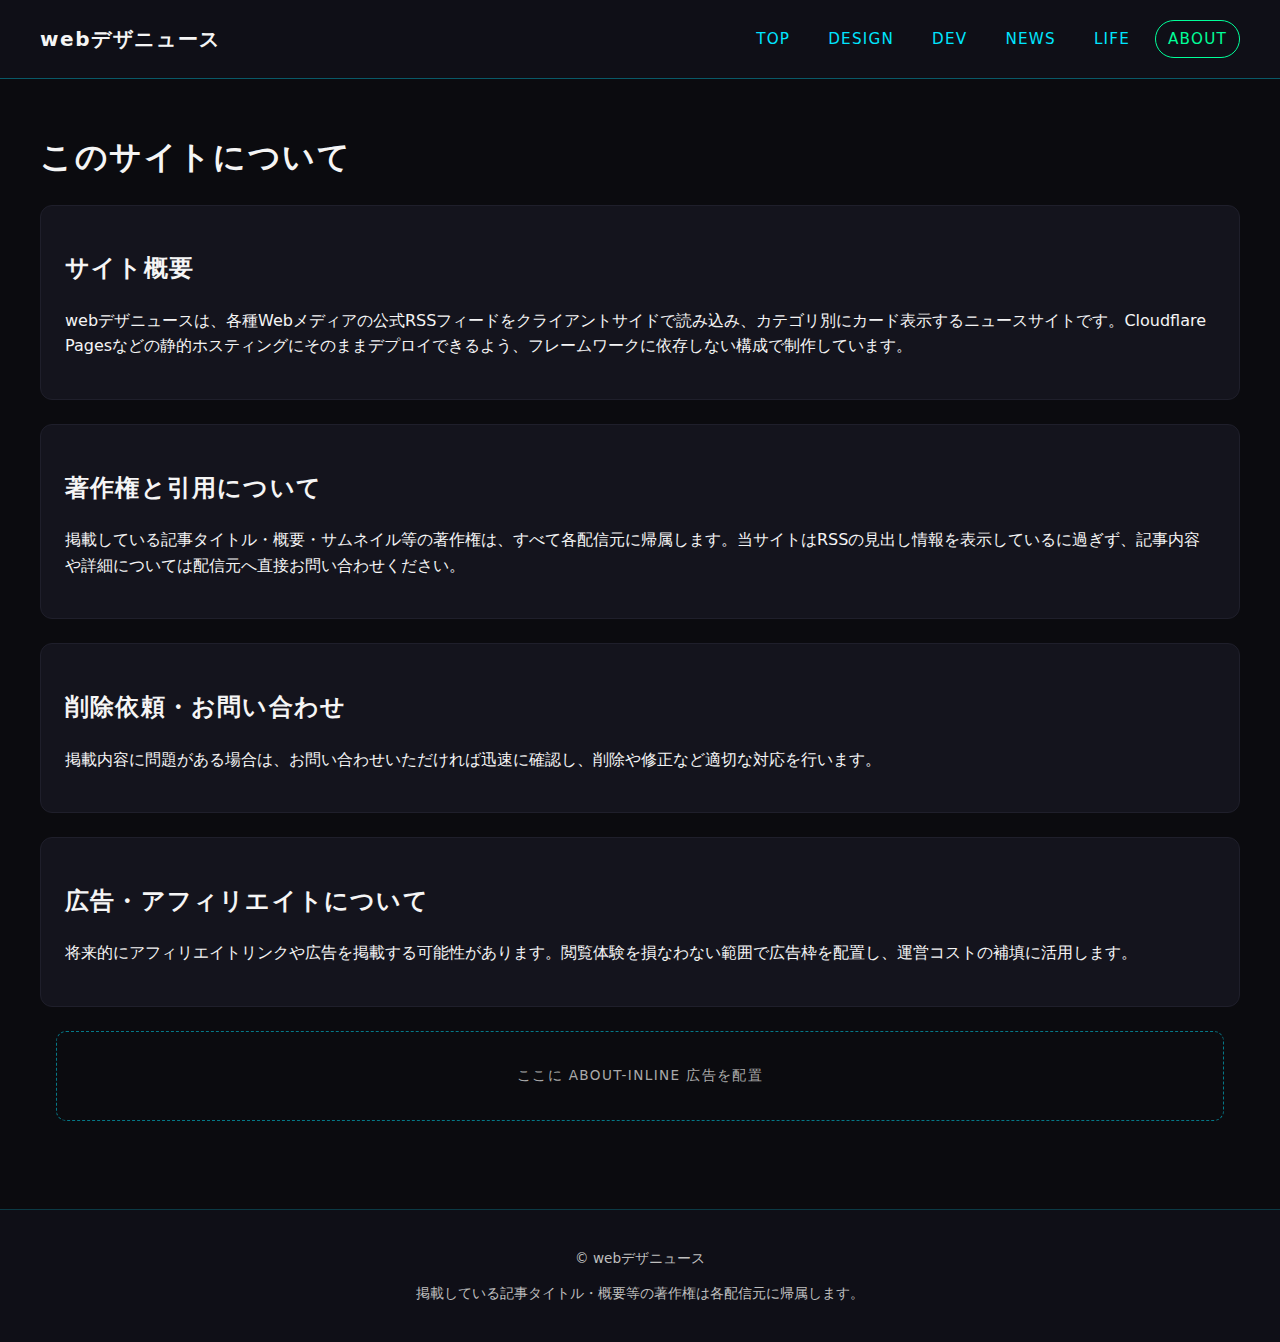
<file: about.html>
<!DOCTYPE html>
<html lang="ja">
<head>
  <meta charset="UTF-8">
  <meta name="viewport" content="width=device-width, initial-scale=1">
  <title>このサイトについて｜webデザニュース</title>
  <meta name="description" content="webデザニュースは、公式RSSを元にWebデザイン・フロントエンド情報を収集・紹介するニュースサイトです。">
  <link rel="canonical" href="/about.html">
  <link rel="stylesheet" href="css/style.css">
  <script src="js/main.js" defer></script>
  <script src="js/feed.js" defer></script>
</head>
<body>
  <header class="site-header">
    <div class="container header-inner">
      <div class="logo">webデザニュース</div>
      <nav class="site-nav" aria-label="主要なナビゲーション">
        <a href="index.html" data-nav="top">TOP</a>
        <a href="category.html?category=design" data-nav="design">DESIGN</a>
        <a href="category.html?category=dev" data-nav="dev">DEV</a>
        <a href="category.html?category=news" data-nav="news">NEWS</a>
        <a href="category.html?category=life" data-nav="life">LIFE</a>
        <a href="about.html" data-nav="about">ABOUT</a>
      </nav>
    </div>
  </header>

  <main class="site-main container about-content">
    <h1>このサイトについて</h1>

    <section>
      <h2>サイト概要</h2>
      <p>webデザニュースは、各種Webメディアの公式RSSフィードをクライアントサイドで読み込み、カテゴリ別にカード表示するニュースサイトです。Cloudflare Pagesなどの静的ホスティングにそのままデプロイできるよう、フレームワークに依存しない構成で制作しています。</p>
    </section>

    <section>
      <h2>著作権と引用について</h2>
      <p>掲載している記事タイトル・概要・サムネイル等の著作権は、すべて各配信元に帰属します。当サイトはRSSの見出し情報を表示しているに過ぎず、記事内容や詳細については配信元へ直接お問い合わせください。</p>
    </section>

    <section>
      <h2>削除依頼・お問い合わせ</h2>
      <p>掲載内容に問題がある場合は、お問い合わせいただければ迅速に確認し、削除や修正など適切な対応を行います。</p>
    </section>

    <section>
      <h2>広告・アフィリエイトについて</h2>
      <p>将来的にアフィリエイトリンクや広告を掲載する可能性があります。閲覧体験を損なわない範囲で広告枠を配置し、運営コストの補填に活用します。</p>
    </section>

    <div class="ad-slot ad-slot--inline" data-slot="about-inline"></div>
  </main>

  <footer class="site-footer">
    <div class="container">
      <p>© webデザニュース</p>
      <p>掲載している記事タイトル・概要等の著作権は各配信元に帰属します。</p>
    </div>
  </footer>
</body>
</html>
</file>
<file: css/style.css>
:root {
  --bg-color: #0b0b0f;
  --panel-color: #161621;
  --text-main: #f5f5f5;
  --text-sub: #aaaaaa;
  --accent-green: #00ff99;
  --accent-cyan: #00e5ff;
  --accent-pink: #ff4081;
  --border-color: #1f1f2b;
  font-family: "Inter", "Noto Sans JP", system-ui, -apple-system, BlinkMacSystemFont, "Segoe UI", sans-serif;
  color-scheme: dark;
}

*,
*::before,
*::after {
  box-sizing: border-box;
}

body {
  margin: 0;
  background: var(--bg-color);
  color: var(--text-main);
  line-height: 1.6;
}

a {
  color: var(--accent-cyan);
  text-decoration: none;
  transition: color 0.2s ease;
}

a:hover {
  color: var(--accent-green);
}

img {
  max-width: 100%;
  height: auto;
}

.container {
  width: min(1200px, calc(100% - 2rem));
  margin: 0 auto;
}

.site-header {
  background: #0f0f17;
  border-bottom: 1px solid rgba(0, 229, 255, 0.35);
}

.header-inner {
  display: flex;
  align-items: center;
  justify-content: space-between;
  gap: 1.5rem;
  padding: 1.25rem 0;
}

.logo {
  font-size: 1.25rem;
  font-weight: 700;
  letter-spacing: 0.08em;
}

.site-nav {
  display: flex;
  flex-wrap: wrap;
  gap: 0.75rem;
}

.site-nav a {
  padding: 0.35rem 0.75rem;
  border-radius: 999px;
  border: 1px solid transparent;
  font-size: 0.95rem;
  text-transform: uppercase;
  letter-spacing: 0.08em;
}

.site-nav a.is-active {
  border-color: var(--accent-green);
  color: var(--accent-green);
}

.site-main {
  padding: 2rem 0 4rem;
}

.intro {
  margin-bottom: 1.5rem;
  color: var(--text-sub);
}

.category-description {
  margin-top: -0.5rem;
  margin-bottom: 1.5rem;
  color: var(--text-sub);
}

.feed-board-section {
  display: flex;
  flex-direction: column;
  gap: 1rem;
}

.section-title {
  margin: 0;
  font-size: 1.2rem;
  letter-spacing: 0.03em;
}

.feed-board {
  display: grid;
  gap: 1.5rem;
  grid-template-columns: repeat(auto-fit, minmax(320px, 1fr));
}

@media (max-width: 720px) {
  .feed-board {
    grid-template-columns: 1fr;
    gap: 1.25rem;
  }
}

.feed-block {
  container-type: inline-size;
  background: linear-gradient(145deg, rgba(22, 22, 33, 0.95), rgba(19, 19, 28, 0.98));
  border: 1px solid var(--border-color);
  border-radius: 16px;
  padding: 1.25rem;
  box-shadow: 0 14px 35px rgba(0, 0, 0, 0.35);
  display: flex;
  flex-direction: column;
  gap: 1rem;
  transition: transform 0.15s ease, box-shadow 0.15s ease, border-color 0.2s ease;
  border-inline-start: 4px solid var(--feed-accent, var(--accent-cyan));
  height: 100%;
}

.feed-block:hover {
  transform: translateY(-3px);
  box-shadow: 0 18px 42px rgba(0, 0, 0, 0.55);
  border-color: rgba(0, 229, 255, 0.35);
}

.feed-block__header {
  display: flex;
  align-items: flex-start;
  gap: 1rem;
}

.feed-thumb {
  width: 96px;
  aspect-ratio: 4 / 3;
  border-radius: 12px;
  background: radial-gradient(circle at 20% 20%, rgba(255, 255, 255, 0.08), transparent 40%),
    linear-gradient(135deg, rgba(0, 229, 255, 0.22), rgba(0, 255, 153, 0.12));
  border: 1px solid rgba(255, 255, 255, 0.08);
  display: grid;
  place-items: center;
  color: var(--text-main);
  font-weight: 700;
  letter-spacing: 0.04em;
  text-transform: uppercase;
  overflow: hidden;
}

.feed-thumb img {
  width: 100%;
  height: 100%;
  object-fit: cover;
  aspect-ratio: inherit;
  display: block;
}

.feed-meta {
  display: flex;
  flex-direction: column;
  gap: 0.35rem;
  width: 100%;
}

.feed-meta__top {
  display: flex;
  align-items: center;
  gap: 0.5rem;
  justify-content: space-between;
  flex-wrap: wrap;
}

.feed-title {
  margin: 0;
  font-size: 1.1rem;
  font-weight: 700;
  letter-spacing: 0.02em;
}

.feed-source {
  display: inline-flex;
  align-items: center;
  gap: 0.35rem;
  padding: 0.35rem 0.65rem;
  border-radius: 999px;
  border: 1px solid var(--accent-cyan);
  color: var(--accent-cyan);
  background: rgba(0, 229, 255, 0.08);
  font-size: 0.85rem;
  text-transform: uppercase;
  letter-spacing: 0.08em;
}

.feed-source__icon {
  font-size: 0.95rem;
}

.feed-label {
  display: inline-flex;
  align-items: center;
  gap: 0.3rem;
  padding: 0.25rem 0.6rem;
  border-radius: 999px;
  background: rgba(0, 229, 255, 0.12);
  color: var(--accent-cyan);
  font-size: 0.8rem;
  letter-spacing: 0.04em;
  width: fit-content;
}

.feed-list {
  list-style: none;
  padding: 0;
  margin: 0;
  display: flex;
  flex-direction: column;
  gap: 0.75rem;
}

.feed-list__item {
  display: grid;
  grid-template-columns: auto 1fr;
  gap: 0.35rem 0.75rem;
  padding: 0.65rem 0.6rem 0.65rem 0.2rem;
  border-bottom: 1px solid rgba(255, 255, 255, 0.05);
  transition: background 0.15s ease;
}

.feed-list__item:last-child {
  border-bottom: 0;
}

.feed-list__item:hover {
  background: rgba(255, 255, 255, 0.03);
}

.feed-list__title {
  font-size: 0.98rem;
  margin: 0;
  line-height: 1.45;
  display: -webkit-box;
  -webkit-line-clamp: 2;
  -webkit-box-orient: vertical;
  overflow: hidden;
}

.feed-list__link {
  color: var(--text-main);
  grid-column: 2 / -1;
  display: block;
}

.feed-list__link:hover {
  color: var(--accent-green);
}

.feed-list__meta {
  grid-column: 1 / 2;
  align-self: flex-start;
  font-size: 0.8rem;
  color: var(--text-sub);
  white-space: nowrap;
}

.feed-empty {
  color: var(--text-sub);
  font-size: 0.95rem;
  padding: 0.25rem 0.2rem;
}

@container (max-width: 520px) {
  .feed-block__header {
    flex-direction: column;
    align-items: flex-start;
  }

  .feed-thumb {
    width: 100%;
  }
}

.ad-slot {
  border: 1px dashed rgba(0, 229, 255, 0.5);
  border-radius: 10px;
  color: var(--text-sub);
  text-align: center;
  min-height: 90px;
  display: grid;
  place-items: center;
  width: min(1200px, calc(100% - 2rem));
  margin: 1.5rem auto;
  text-transform: uppercase;
  letter-spacing: 0.1em;
  font-size: 0.85rem;
}

.ad-slot--top {
  min-height: 120px;
}

.card-grid .ad-slot--inline {
  grid-column: 1 / -1;
  width: 100%;
  min-height: 120px;
}

.site-footer {
  background: #0f0f17;
  border-top: 1px solid rgba(0, 229, 255, 0.2);
  padding: 1.5rem 0;
  color: #bfbfbf;
  text-align: center;
  font-size: 0.85rem;
}

.about-content h1,
.about-content h2 {
  letter-spacing: 0.05em;
}

.about-content section {
  background: #14141d;
  border: 1px solid var(--border-color);
  border-radius: 12px;
  padding: 1.5rem;
  margin-bottom: 1.5rem;
}

.loading,
.empty-state {
  color: var(--text-sub);
  text-align: center;
  padding: 1.5rem 0;
}

@media (max-width: 600px) {
  .site-nav {
    justify-content: flex-start;
  }

  .site-nav a {
    font-size: 0.8rem;
  }

  .ad-slot {
    width: calc(100% - 1.5rem);
  }
}
</file>
